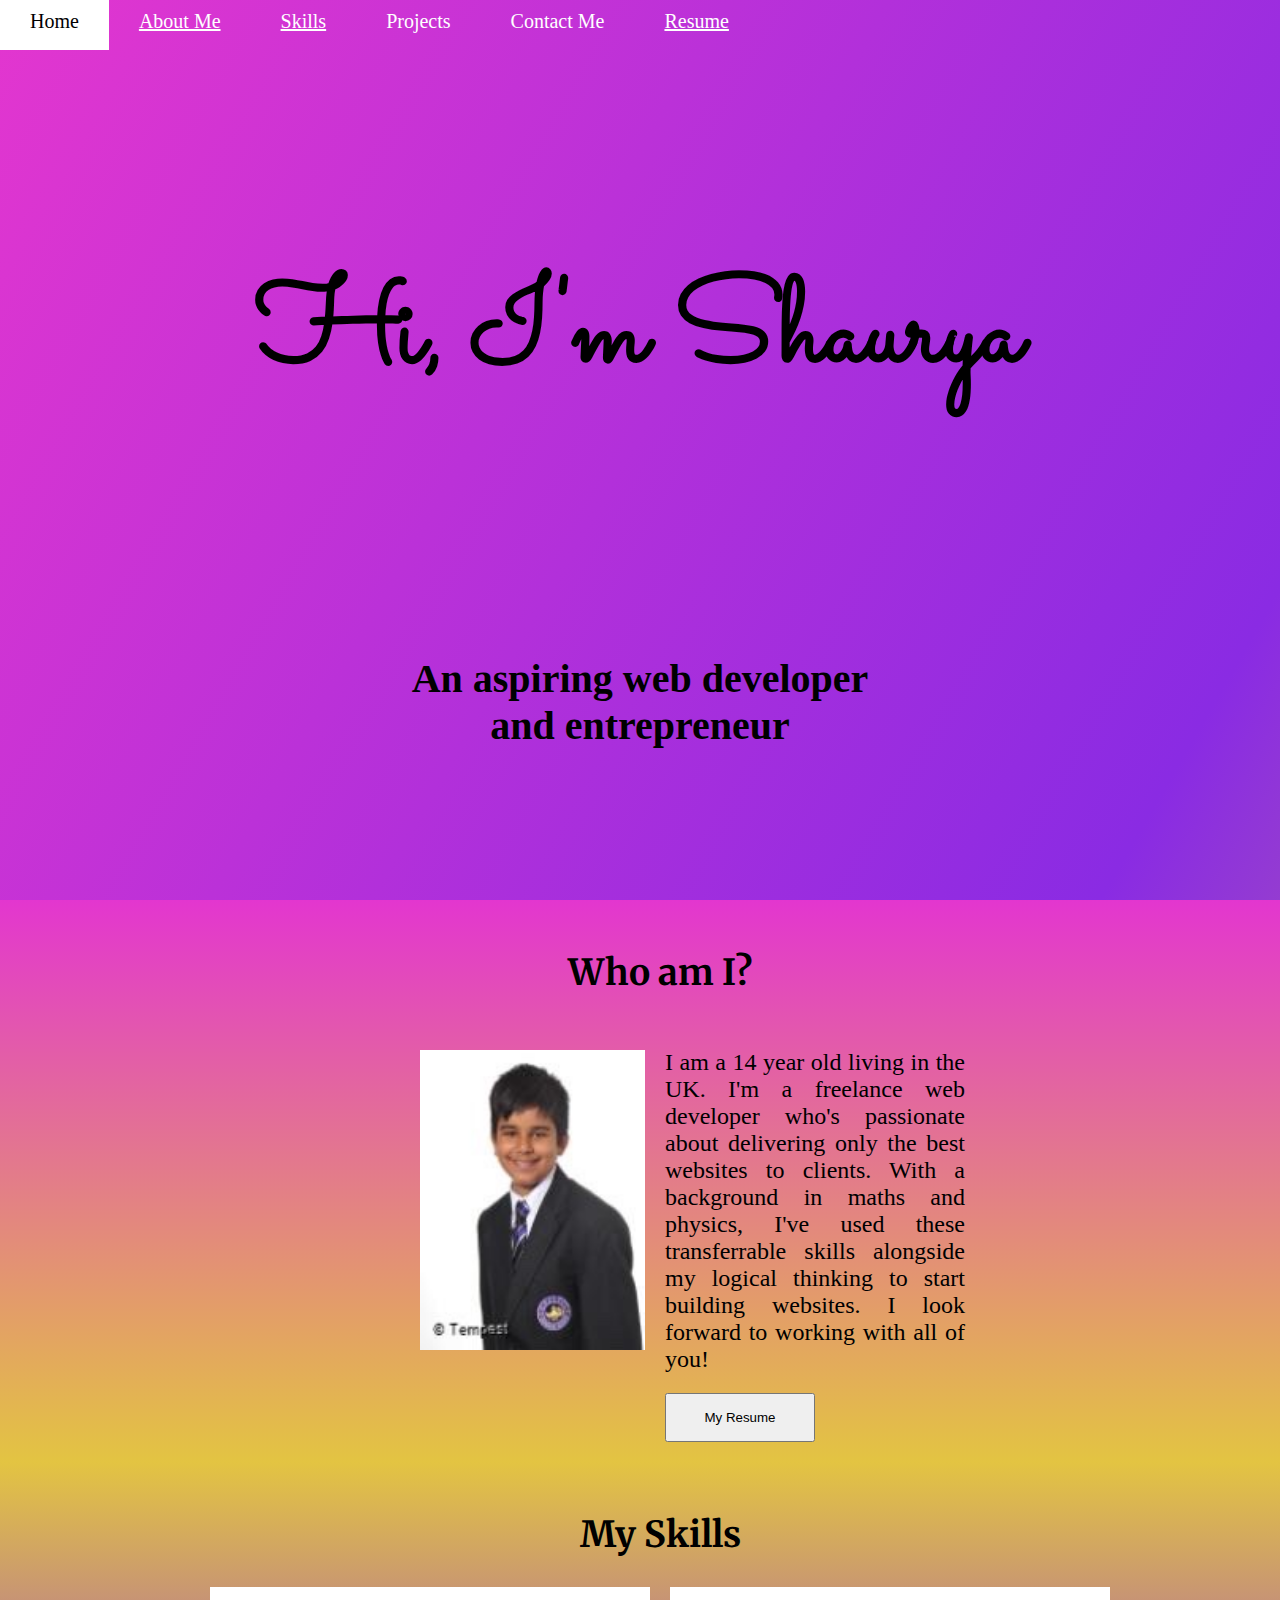
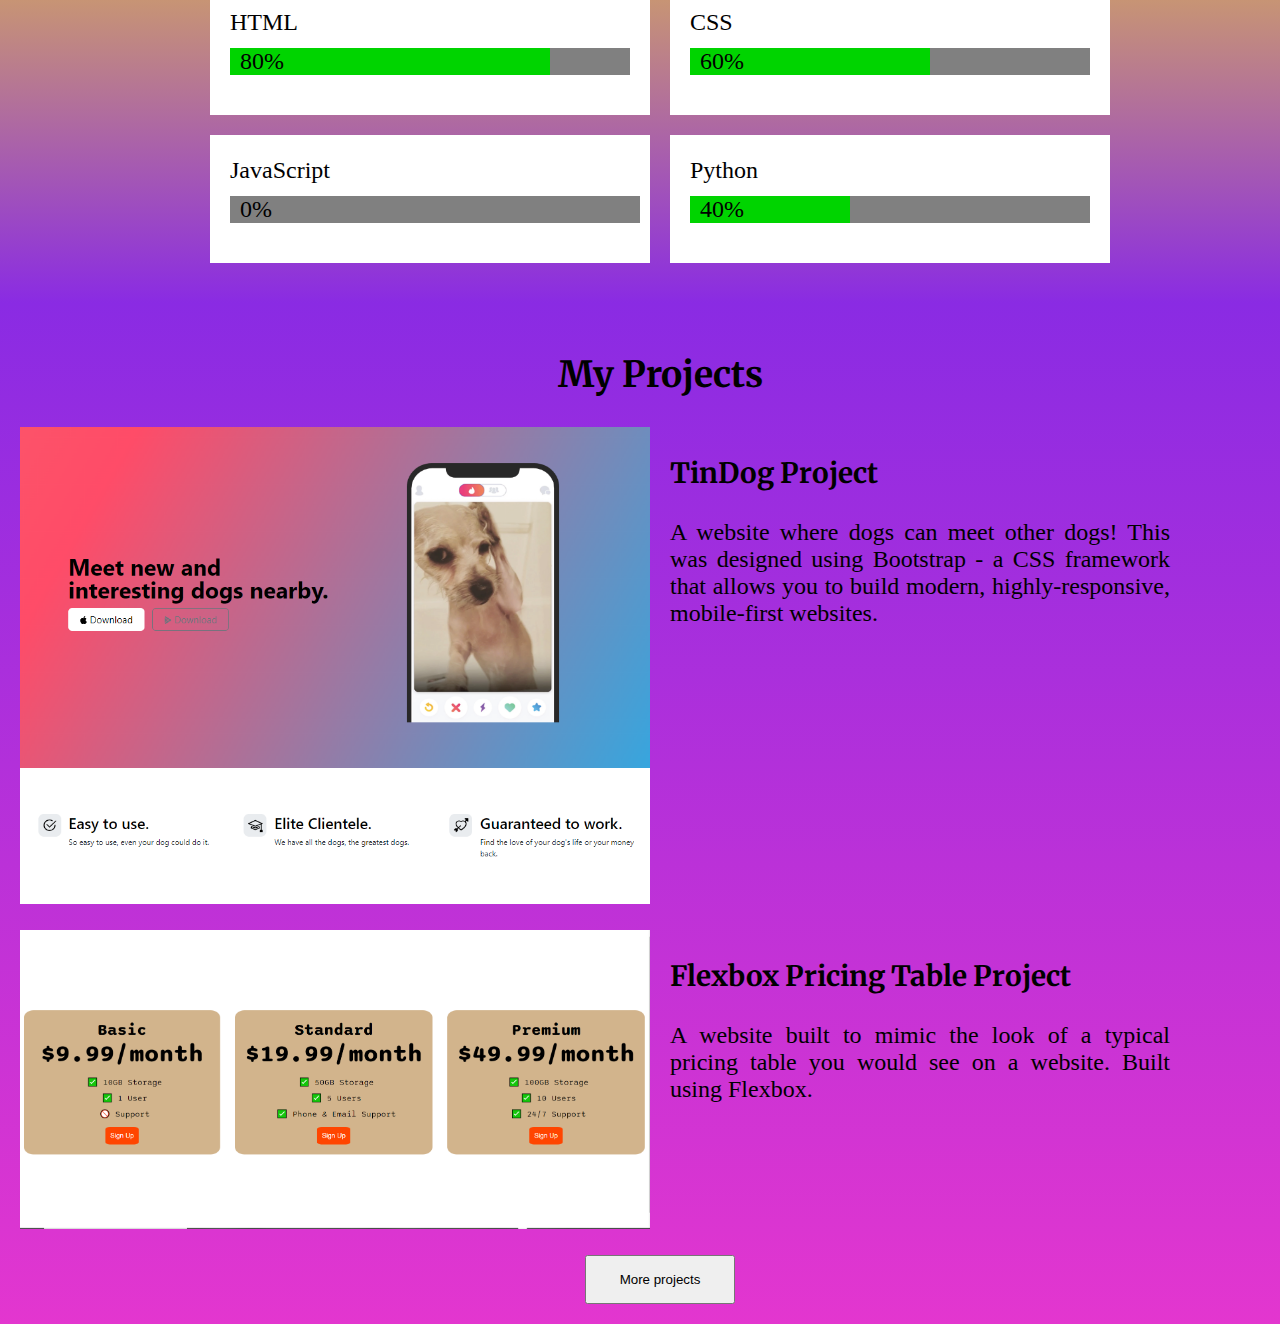
<file: index.html>
<!DOCTYPE html>
<html lang="en">
<head>
    <meta charset="UTF-8">
    <meta name="viewport" content="width=device-width, initial-scale=1.0">
    <title>Shaurya Shukla</title>
    <link rel="preconnect" href="https://fonts.googleapis.com">
    <link rel="preconnect" href="https://fonts.gstatic.com" crossorigin="">
    <link href="https://fonts.googleapis.com/css2?family=Merriweather:wght@300&amp;family=Montserrat&amp;family=Sacramento&amp;display=swap" rel="stylesheet">
    <link rel="stylesheet" href="./style.css">
</head>
<body>
    <div class="container grid-container gradient-background">
        <div class="container flex-container" id="navbar">
        <a class="nav-link">Home</a>
        <a class="nav-link" href="#about">About Me</a>
        <a class="nav-link" href="#skills">Skills</a>
        <a class="nav-link">Projects</a>
        <a class="nav-link">Contact Me</a>
        <a class="nav-link" href="./resume.html">Resume</a>
    </div>
        <h1 id="hi" class="grid-items">Hi, I'm Shaurya</h1>
        <h2 id="hello" class="grid-items">An aspiring web developer <br/>and entrepreneur</h2>
    </div>
    <div class="container" id="about">
        <h2 style="display: flex; justify-content: center; font-family: 'Merriweather', serif; font-weight: bolder;">Who am I?</h2>
        <div class="grid-container" id="about-grid">
            <img src="./Shaurya Shukla.png" alt="An image of me (Shaurya Shukla)">
            <p id="about-text">I am a 14 year old living in the UK. I'm a freelance web developer who's passionate about delivering only the best websites to clients. With a background in maths and physics, I've used these transferrable skills alongside my logical thinking to start building websites. I look forward to working with all of you!</p>
            <div></div>
            <a href="./resume.html"><button id="resume">My Resume</button></a>
        </div>
    </div>  
    <div class="container" id="skills">
        <h2 style="display: flex; justify-content: center; font-family: 'Merriweather', serif; font-weight: bolder;">My Skills</h2>
        <div class="flex-container skills-container">
            <div class="skill-item">
                <p style="margin: 12px 0px;">HTML</p>
                <div class="progress-bar">
                    <div class="green-progress" id="eighty">80%</div>
                </div>
            </div>
            <div class="skill-item">
                <p style="margin: 12px 0px;">CSS</p>
                <div class="progress-bar">
                    <div class="green-progress" id="sixty">60%</div>
                </div>
            </div>
        </div>
        <div class="flex-container skills-container">
            <div class="skill-item">
                <p style="margin: 12px 0px;">JavaScript</p>
                <div class="progress-bar" style="padding-left: 10px;">
                    <div class="green-progress" id="zero">0%</div>
                </div>
            </div>
            <div class="skill-item">
                <p style="margin: 12px 0px;">Python</p>
                <div class="progress-bar">
                    <div class="green-progress" id="forty">40%</div>
                </div>
            </div>
        </div>
    </div>
    <div class="container" id="projects">
        <h2 style="display: flex; justify-content: center; font-family: 'Merriweather', serif; font-weight: bolder;">My Projects</h2>
        <div class="grid-container" id="projects-grid">
            <a href="./tindog.html" style="width: 100%"><img src="./TinDog.PNG" alt="TinDog website" style="width: 100%"></a>
            <div>
                <h3 style="font-family: 'Merriweather', serif; font-weight: bold;">TinDog Project</h2>
                <p style="width: 500px;">A website where dogs can meet other dogs! This was designed using Bootstrap - a CSS framework that allows you to build modern, highly-responsive, mobile-first websites.</p>
            </div>
            <a href="./flex-pricing.html" style="width: 100%"><img src="./flex-pricing.PNG" alt="Flexbox pricing website" style="width: 100%"></a>
            <div>
                <h3 style="font-family: 'Merriweather', serif; font-weight: bold;">Flexbox Pricing Table Project</h2>
                <p style="width: 500px;">A website built to mimic the look of a typical pricing table you would see on a website. Built using Flexbox.</p>
            </div>
        </div>
        <div class="flex-container button">
            <a href="#"><button id="more-projects">More projects</button></a>
        </div>
    </div>  
</body>
</html>
</file>
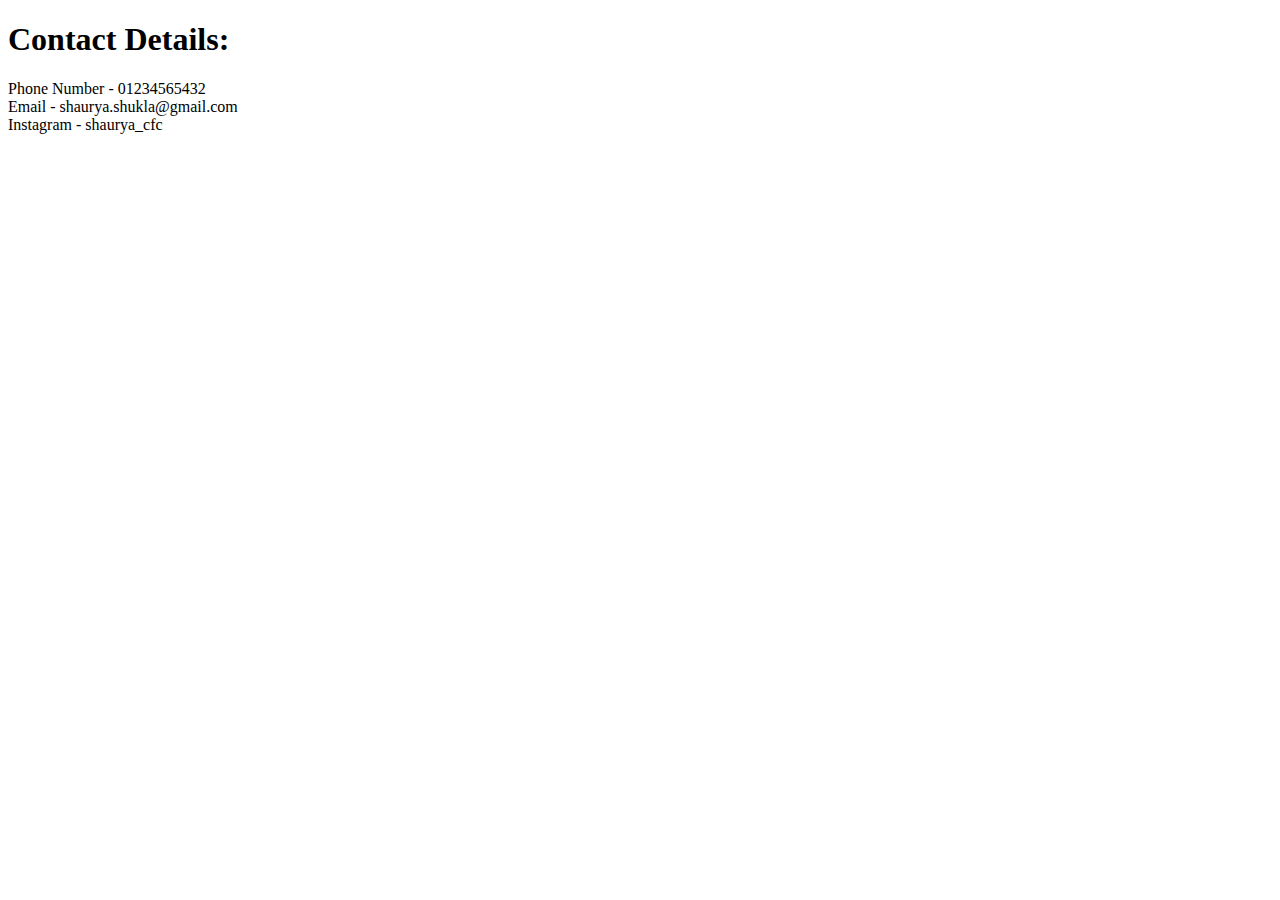
<file: contactme.html>
<!DOCTYPE html>
<html lang="en">
<head>
    <meta charset="UTF-8">
    <meta name="viewport" content="width=device-width, initial-scale=1.0">
    <title>Contact Me</title>
</head>
<body>
    <h1>Contact Details:</h1>
    <span>Phone Number - 01234565432</span> <br />
    <span>Email - shaurya.shukla@gmail.com</span> <br />
    <span>Instagram - shaurya_cfc</span> <br />
</body>
</html>
</file>
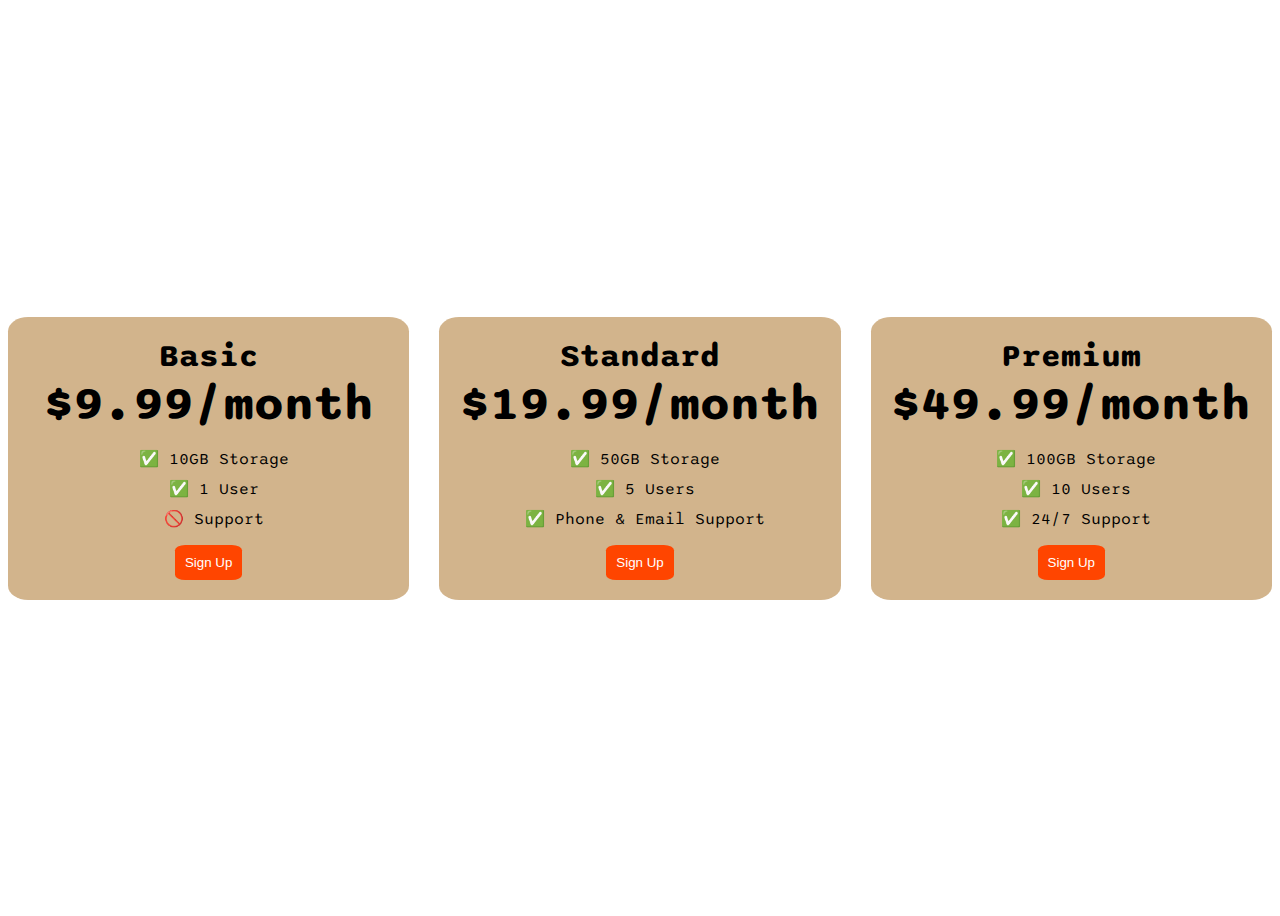
<file: flex-pricing.html>
<!DOCTYPE html>
<html>

<head>
  <title>Flexbox Pricing Table</title>
  <link rel="preconnect" href="https://fonts.googleapis.com">
  <link rel="preconnect" href="https://fonts.gstatic.com" crossorigin>
  <link href="https://fonts.googleapis.com/css2?family=Sono:wght@400;700&display=swap" rel="stylesheet">
  <style>
    body {
      font-family: 'Sono', sans-serif;
    }

    .pricing-container {
      display: flex;
      height: 100vh;
      gap: 30px;
      justify-content: center;
      align-items: center;
    }

    .pricing-plan {
      background-color: tan;
      border-radius: 5%;
      text-align: center;
      padding: 20px;
      flex: 1;
      max-width: 400px;
    }

    .pricing-plan .plan-title {
      font-size: 2rem;
      font-weight: bold;
    }

    .pricing-plan .plan-price {
      font-size: 3rem;
      font-weight: bolder;
    }

    .pricing-plan ul {
      list-style-type: none;
      margin-right: 30px;
    }

    li {
      margin-bottom: 10px;
    }

    button {
      background-color: orangered;
      color: white;
      border-radius: 15%;
      border-width: 0;
      padding: 10px;
    }

    /* Hint: What can you do with a media query and flexbox? */
    @media (max-width: 1200px) {
      .pricing-container {
      display: flex;
      flex-direction: column;
      height: 100%;
      gap: 30px;
      justify-content: flex-start;
      align-items: center;
      }
      .plan-price{
        min-width: 356.55px;
      }


    }
  </style>
</head>

<body>
  <div class="pricing-container">
    <div class="pricing-plan">
      <div class="plan-title">Basic</div>
      <div class="plan-price">$9.99/month</div>
      <ul class="plan-features">
        <li>✅ 10GB Storage</li>
        <li>✅ 1 User</li>
        <li>🚫 Support</li>
      </ul>
      <button class="plan-button">Sign Up</a>
    </div>
    <div class="pricing-plan">
      <div class="plan-title">Standard</div>
      <div class="plan-price">$19.99/month</div>
      <ul class="plan-features">
        <li>✅ 50GB Storage</li>
        <li>✅ 5 Users</li>
        <li>✅ Phone &amp; Email Support</li>
      </ul>
      <button class="plan-button">Sign Up</a>
    </div>
    <div class="pricing-plan">
      <div class="plan-title">Premium</div>
      <div class="plan-price">$49.99/month</div>
      <ul class="plan-features">
        <li>✅ 100GB Storage</li>
        <li>✅ 10 Users</li>
        <li>✅ 24/7 Support</li>
      </ul>
      <button class="plan-button">Sign Up</a>
    </div>
  </div>

</body>

</html>
</file>
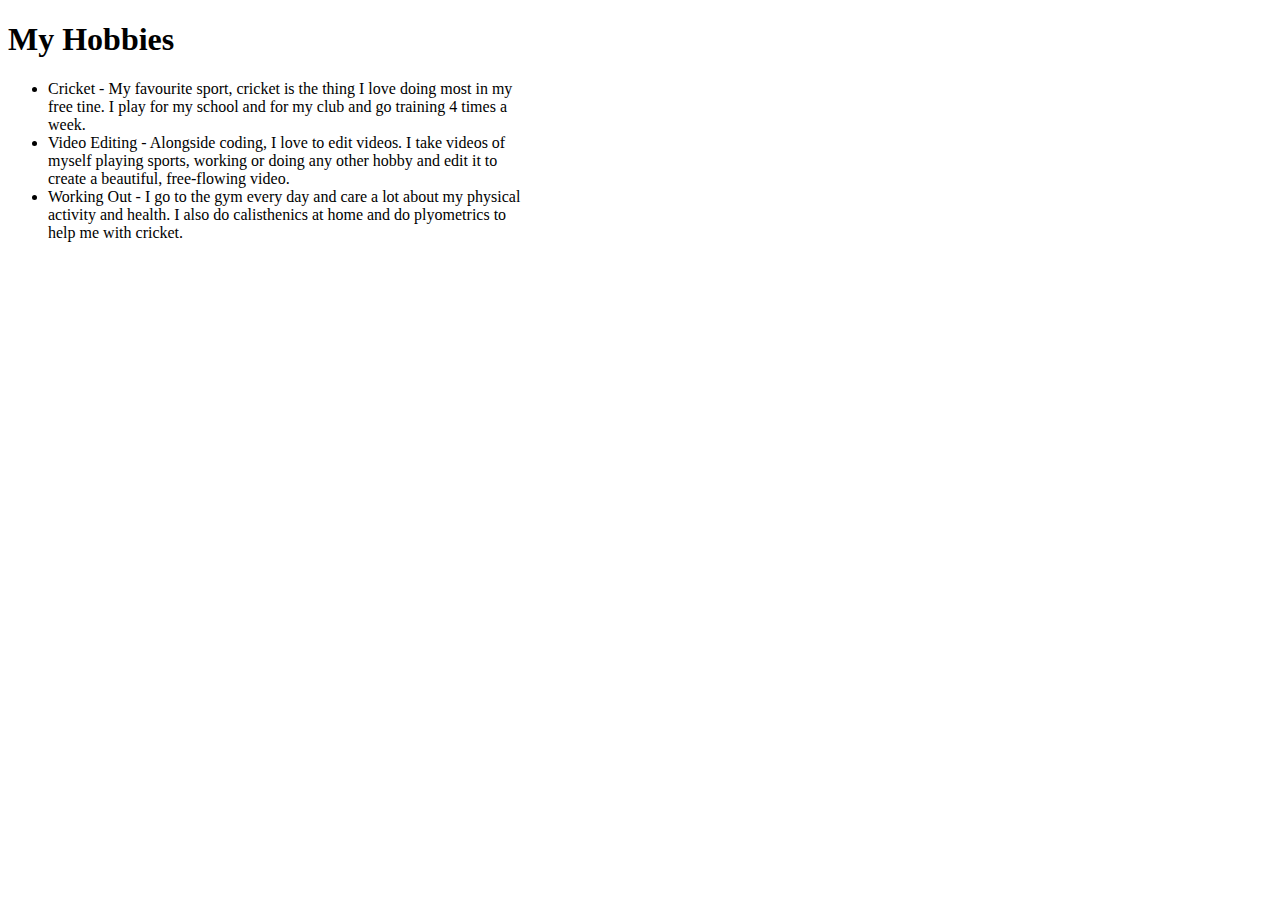
<file: hobbies.html>
<!DOCTYPE html>
<html lang="en">
<head>
    <meta charset="UTF-8">
    <meta name="viewport" content="width=device-width, initial-scale=1.0">
    <title>My Hobbies</title>
</head>
<body>
    <h1>My Hobbies</h1>
    <ul>
        <li>Cricket - My favourite sport, cricket is the thing I love doing most in my<br/>
            free tine. I play for my school and for my club and go training 4 times a <br/>
            week.
        </li>
        <li>Video Editing - Alongside coding, I love to edit videos. I take videos of <br/>
            myself playing sports, working or doing any other hobby and edit it to <br/>
            create a beautiful, free-flowing video.
        </li>
        <li>Working Out - I go to the gym every day and care a lot about my physical<br/>
            activity and health. I also do calisthenics at home and do plyometrics to <br/>
            help me with cricket.
        </li>
    </ul>
</body>
</html>
</file>
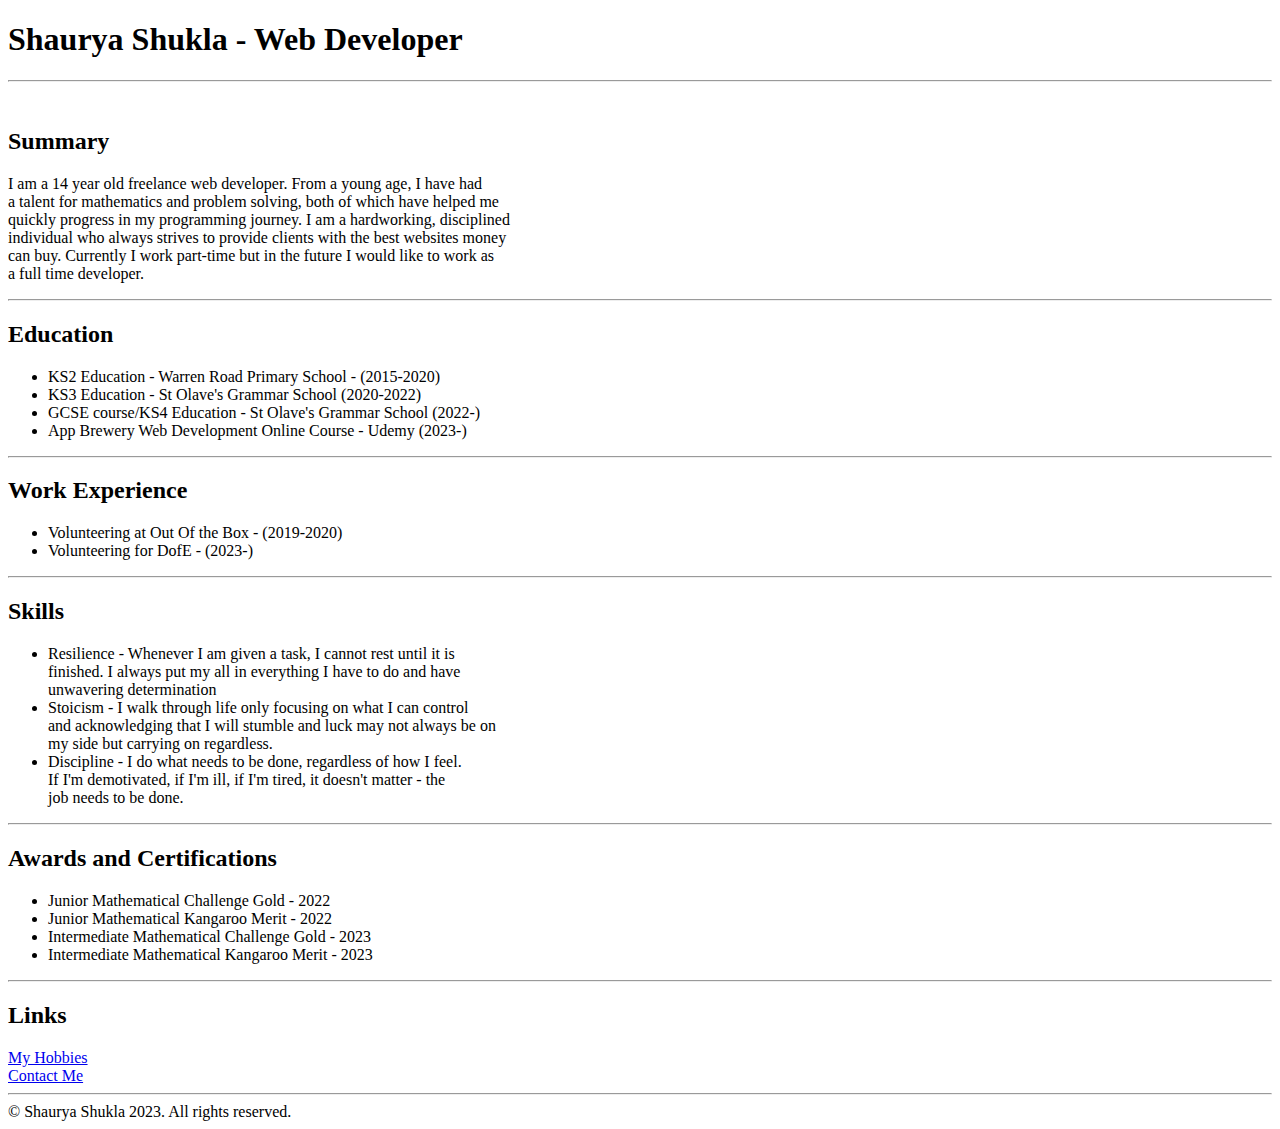
<file: resume.html>
<!DOCTYPE html>
<html lang="en">
<head>
    <meta charset="UTF-8">
    <meta name="viewport" content="width=device-width, initial-scale=1.0">
    <title>My Resume</title>
</head>
<body>
    <h1>Shaurya Shukla - Web Developer</h1>
    <hr />
    <img /> <br />
    <h2>Summary</h2>
    <p>
        I am a 14 year old freelance web developer. From a young age, I have had <br />
        a talent for mathematics and problem solving, both of which have helped me <br />
        quickly progress in my programming journey. I am a hardworking, disciplined <br />
        individual who always strives to provide clients with the best websites money <br />
        can buy. Currently I work part-time but in the future I would like to work as <br/>
        a full time developer.
    </p>
    <hr />
    <h2>Education</h2>
    <ul>
        <li>KS2 Education - Warren Road Primary School - (2015-2020)</li>
        <li>KS3 Education - St Olave's Grammar School (2020-2022)</li>
        <li>GCSE course/KS4 Education - St Olave's Grammar School (2022-)</li>
        <li>App Brewery Web Development Online Course - Udemy (2023-)</li>
    </ul>
    <hr />
    <h2>Work Experience</h2>
    <ul>
        <li>Volunteering at Out Of the Box - (2019-2020)</li>
        <li>Volunteering for DofE - (2023-)</li>
    </ul>
    <hr />
    <h2>Skills</h2>
    <ul>
        <li>Resilience - Whenever I am given a task, I cannot rest until it is <br/>
            finished. I always put my all in everything I have to do and have <br/>
            unwavering determination
        </li>
        <li>Stoicism - I walk through life only focusing on what I can control <br/>
            and acknowledging that I will stumble and luck may not always be on <br/>
            my side but carrying on regardless.
        </li>
        <li>Discipline - I do what needs to be done, regardless of how I feel. <br/>
            If I'm demotivated, if I'm ill, if I'm tired, it doesn't matter - the<br/>
            job needs to be done. 
        </li>
    </ul>
    <hr />
    <h2>Awards and Certifications</h2>
    <ul>
        <li>Junior Mathematical Challenge Gold - 2022</li>
        <li>Junior Mathematical Kangaroo Merit - 2022</li>
        <li>Intermediate Mathematical Challenge Gold - 2023</li>
        <li>Intermediate Mathematical Kangaroo Merit - 2023</li>
    </ul>
    <hr />
    <h2>Links</h2>
    <a href="./hobbies.html">My Hobbies</a> <br/>
    <a href="./contactme.html">Contact Me</a>
    <hr />
    <footer>
        © Shaurya Shukla 2023. All rights reserved.
    </footer>
</body>
</html>
</file>
<file: style.css>
.gradient-background {
    background: linear-gradient(300deg, #E3C442,#8A2BE3,#E336CF);
    background-size: 180% 180%;
    animation: gradient-animation 18s ease infinite;
    height: 100vh;
  }
  
  @keyframes gradient-animation {
    0% {
      background-position: 0% 50%;
    }
    50% {
      background-position: 100% 50%;
    }
    100% {
      background-position: 0% 50%;
    }
}

body {
    font-family: serif;
    margin: auto;
}

#navbar {
    height: 50px;
    text-align: center;
}

.flex-container {
    display: flex;
}

.nav-link {
    color: white;
    font-size: 20px;
    padding: 10px 30px;
    font-weight: calc(auto+100);
}

#hi {
    font-size: 120px;
    font-family: 'Sacramento', cursive;
    font-weight: bold;
}

#hello {
    font-size: 40px;
    font-weight: light;
}

.nav-link:hover {
    color: black;
    background-color: white;
}

.grid-container {
    display: grid;
}

.grid-items {
    display: flex;
    justify-content: center;
    text-align: center;
    padding: 0px;
}

ul {
    list-style-type: none;
}

li {
    float: left;
}

.container {
    width: 100vw;
}

* {
    padding: 0;
}

#about {
    background: linear-gradient(#E336CF,#E3C442);
    padding: 20px;
    text-align: center;
    font-size: 1.5rem;
}

#about img {
    height: 300px;
    width: 225px;
    margin-left: 400px;
    margin-top: 25px;
}

#about-text {
    width: 300px;
    margin-right: 350px;
    text-align: justify;
    margin-bottom: 0;
}

#about-grid {
    gap: 20px;
    grid-template-rows: auto auto;
    grid-template-columns: 2fr 1fr;
}

#skills {
    background: linear-gradient(#E3C442,#8A2BE3);
    padding: 20px;
    text-align: center;
    font-size: 1.5rem;
}

#resume {
    height: fit-content;
    width: 150px;
    padding: 15px;
    float: left;
}

.skills-container {
    justify-content: center;
    gap: 20px;
}

.skill-item {
    height: 108px;
    width: 400px;
    padding: 10px 20px;
    background-color: white;
    text-align: left;
    margin-bottom: 20px;
}

.progress-bar {
    width: 380px;
    background-color: grey;
    padding: 0px;
    padding-right: 20px;
}

.green-progress {
    background-color: rgb(0, 212, 0);
    padding-left: 10px;
}

#eighty {
    width: 310px;
}

#sixty {
    width: 230px;
}

#zero {
    width: 0;
    padding-left: 0;
}

#forty {
    width: 150px;
}

#projects {
    background: linear-gradient(#8A2BE3,#E336CF);
    padding: 20px;
    text-align: center;
    font-size: 1.5rem;
}

#projects-grid {
    gap: 20px;
    grid-template-rows: auto auto;
    grid-template-columns: 1fr 1fr;
    text-align: justify;
}

#more-projects {
    margin-top: 20px;
    height: fit-content;
    width: 150px;
    padding: 15px;
}

.button {
    justify-content: center;
}
</file>
